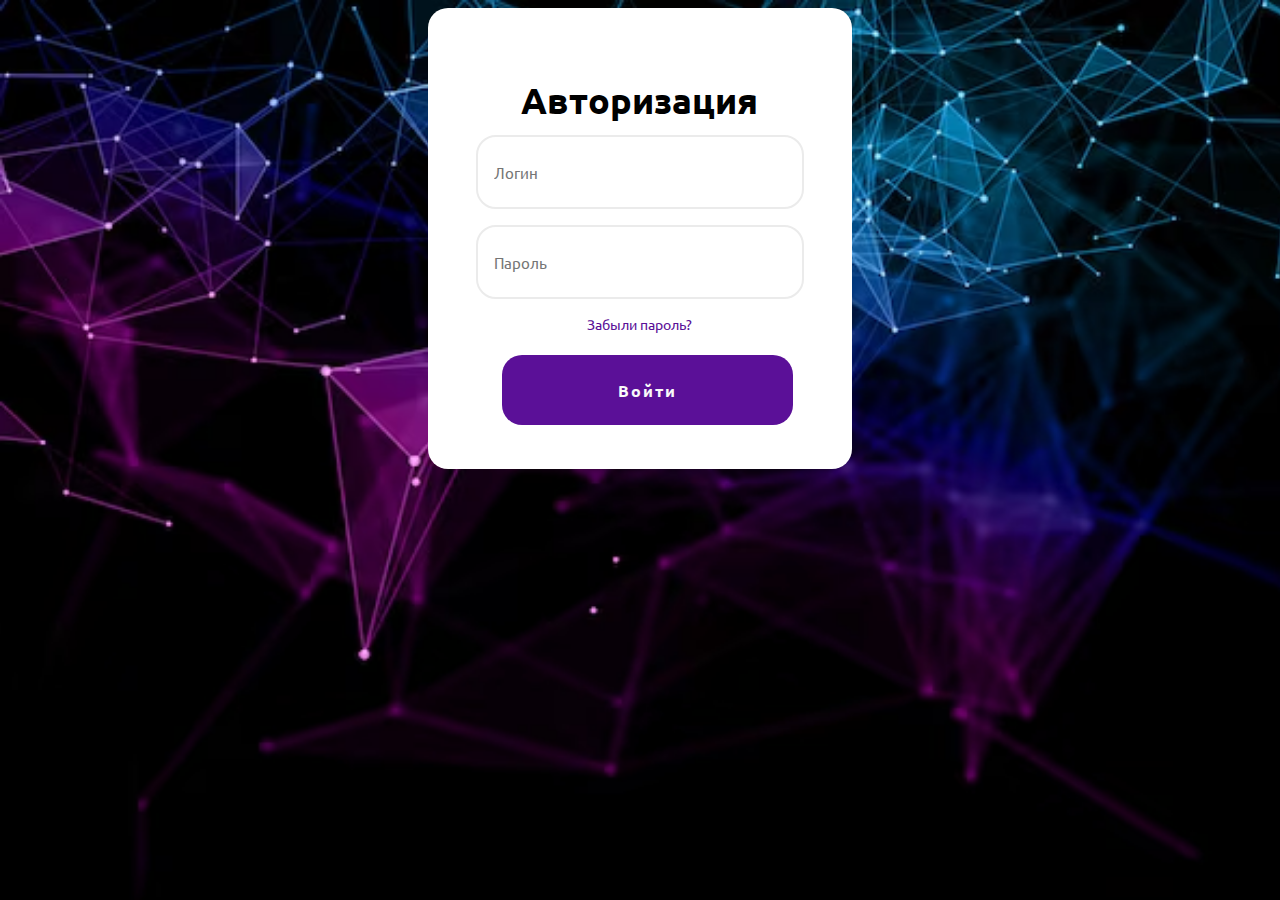
<file: index.html>
<!DOCTYPE html>
<html>

<head>
  <meta charset="utf-8">
  <meta name="viewport" content="width=device-width">
  <title>replit</title>
  <link href="style.css" rel="stylesheet" type="text/css" />
</head>

<body>


  <div class="login-card">
    <h2>Авторизация</h2>

    <form class="login-form">
      
      <input type="text" class="login" placeholder="Логин">
      <input type="password" class="password" placeholder="Пароль">

      <a href="#">Забыли пароль?</a>
      <button type="submit" class="button">Войти</button>
    </form>

  </div>

  <script src="script.js"></script>


  <script src="https://replit.com/public/js/replit-badge-v2.js" theme="dark" position="bottom-right"></script>
</body>

</html>
</file>
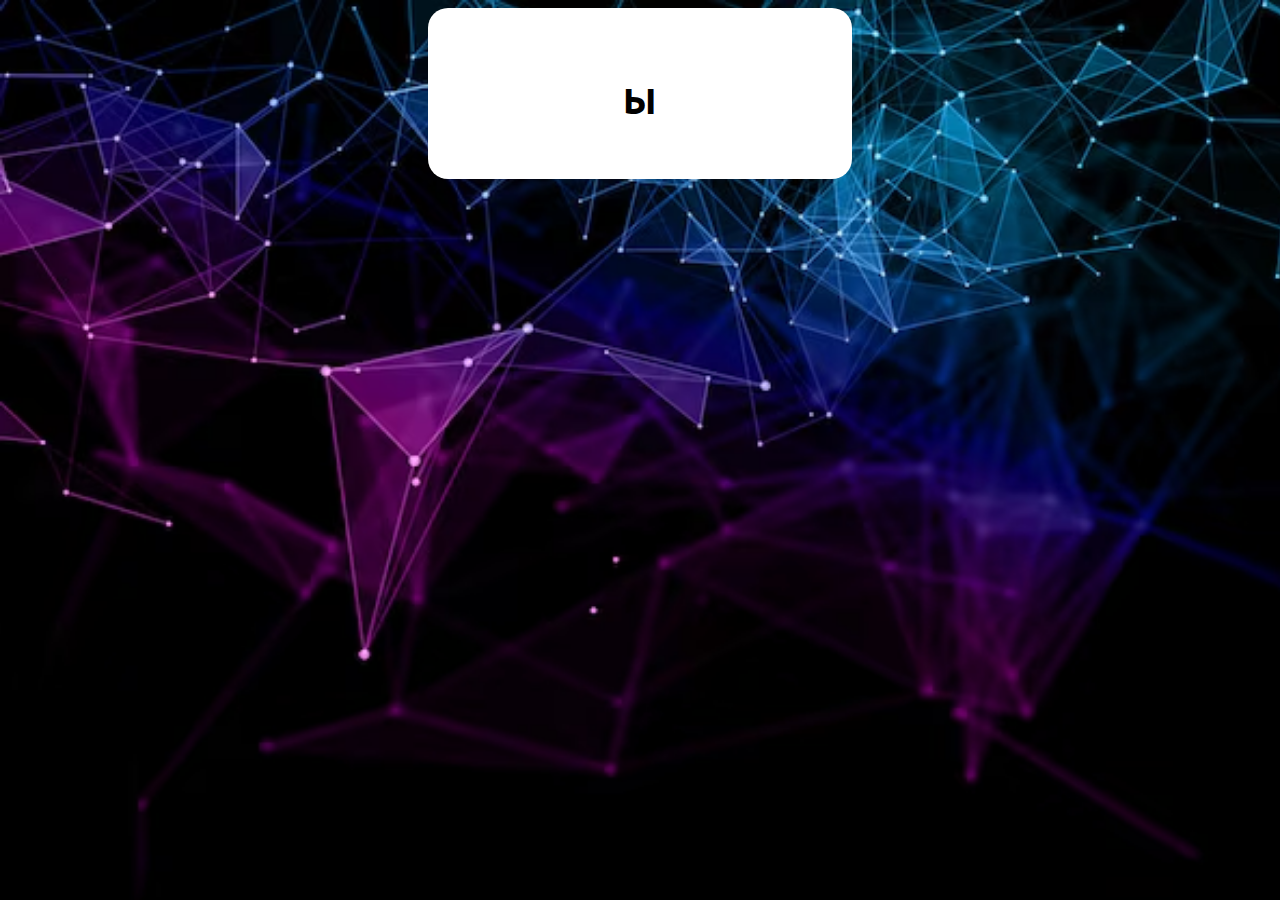
<file: index2.html>
<!DOCTYPE html>
<html>

<head>
  <meta charset="utf-8">
  <meta name="viewport" content="width=device-width">
  <title>replit</title>
  <link href="style.css" rel="stylesheet" type="text/css" />
</head>

<body>


  <div class="login-card">
    <h2>Ы</h2>

  </div>

  <script src="script.js"></script>


  <script src="https://replit.com/public/js/replit-badge-v2.js" theme="dark" position="bottom-right"></script>
</body>

</html>
</file>
<file: style.css>
@import url('https://fonts.googleapis.com/css2?family=Ubuntu:wght@300;400;500;700&display=swap');
html {
  height: 100%;
  width: 100%;
}
body{
    padding: 0 24px;
    background-image: url("12ф.jpg");
    background-repeat: no-repeat;
    background-size: cover;
    font-family: "Ubuntu";
    color: #000;
    animation: rotate 6s infinite alternate linear;
}
.login-card{
    margin: 0 auto;
    width: 30%;
    padding: 70px 30px 44px;
    border-radius: 1.25rem;
    background: #ffffff;
    text-align: center;
}

.login-card > h2{
    font-size: 36px;
    font-weight: 600;
    margin: 0 0 12px;
}

.login-form{
    width: 100%;
    justify-content: center;
    align-items: center;
    display: flex;
    flex-direction: column;
    gap: 16px;
}


.login-form > input, .login-form > button{
    width: 80%;
    height: 70px;
}


.login-form > input:hover{
    border: 2px solid #5b1098;
}

.login-form > button{
    cursor: pointer;
    margin-left: 15px;
    height: 70px;
    width: 80%;
    padding: 0 16px;
    border-radius: 1.25rem;
    background: #5b1098;
    color: #f9f9f9;
    border: 0;
    font-family: inherit;
    font-size: 1rem;
    font-weight: 600;
    text-align: center;
    letter-spacing: 2px;
    transition: all 0.375s;
}

.login-form > button:hover{
    background: #981086;
}

.login-form > a{
    color: #5b1098;
    font-size: 0.9rem;
    text-align: left;
    text-decoration: none;
    margin-bottom: 6px;
    transition: all 0.375s;
}

.login-form > a:hover{
    color: #981086;
}
.login-form > input {
  
    border: 2px solid #ebebeb;
    font-family: inherit;
    font-size: 15px;
    padding: 0 16px;
    border-radius: 1.25rem;
    transition: all 0.375s;
}

.login-form > input:hover{
    border: 2px solid #10449A;
}

@keyframes rotate{
    100%{
        background-position: 15% 50%;
    }
}
</file>
